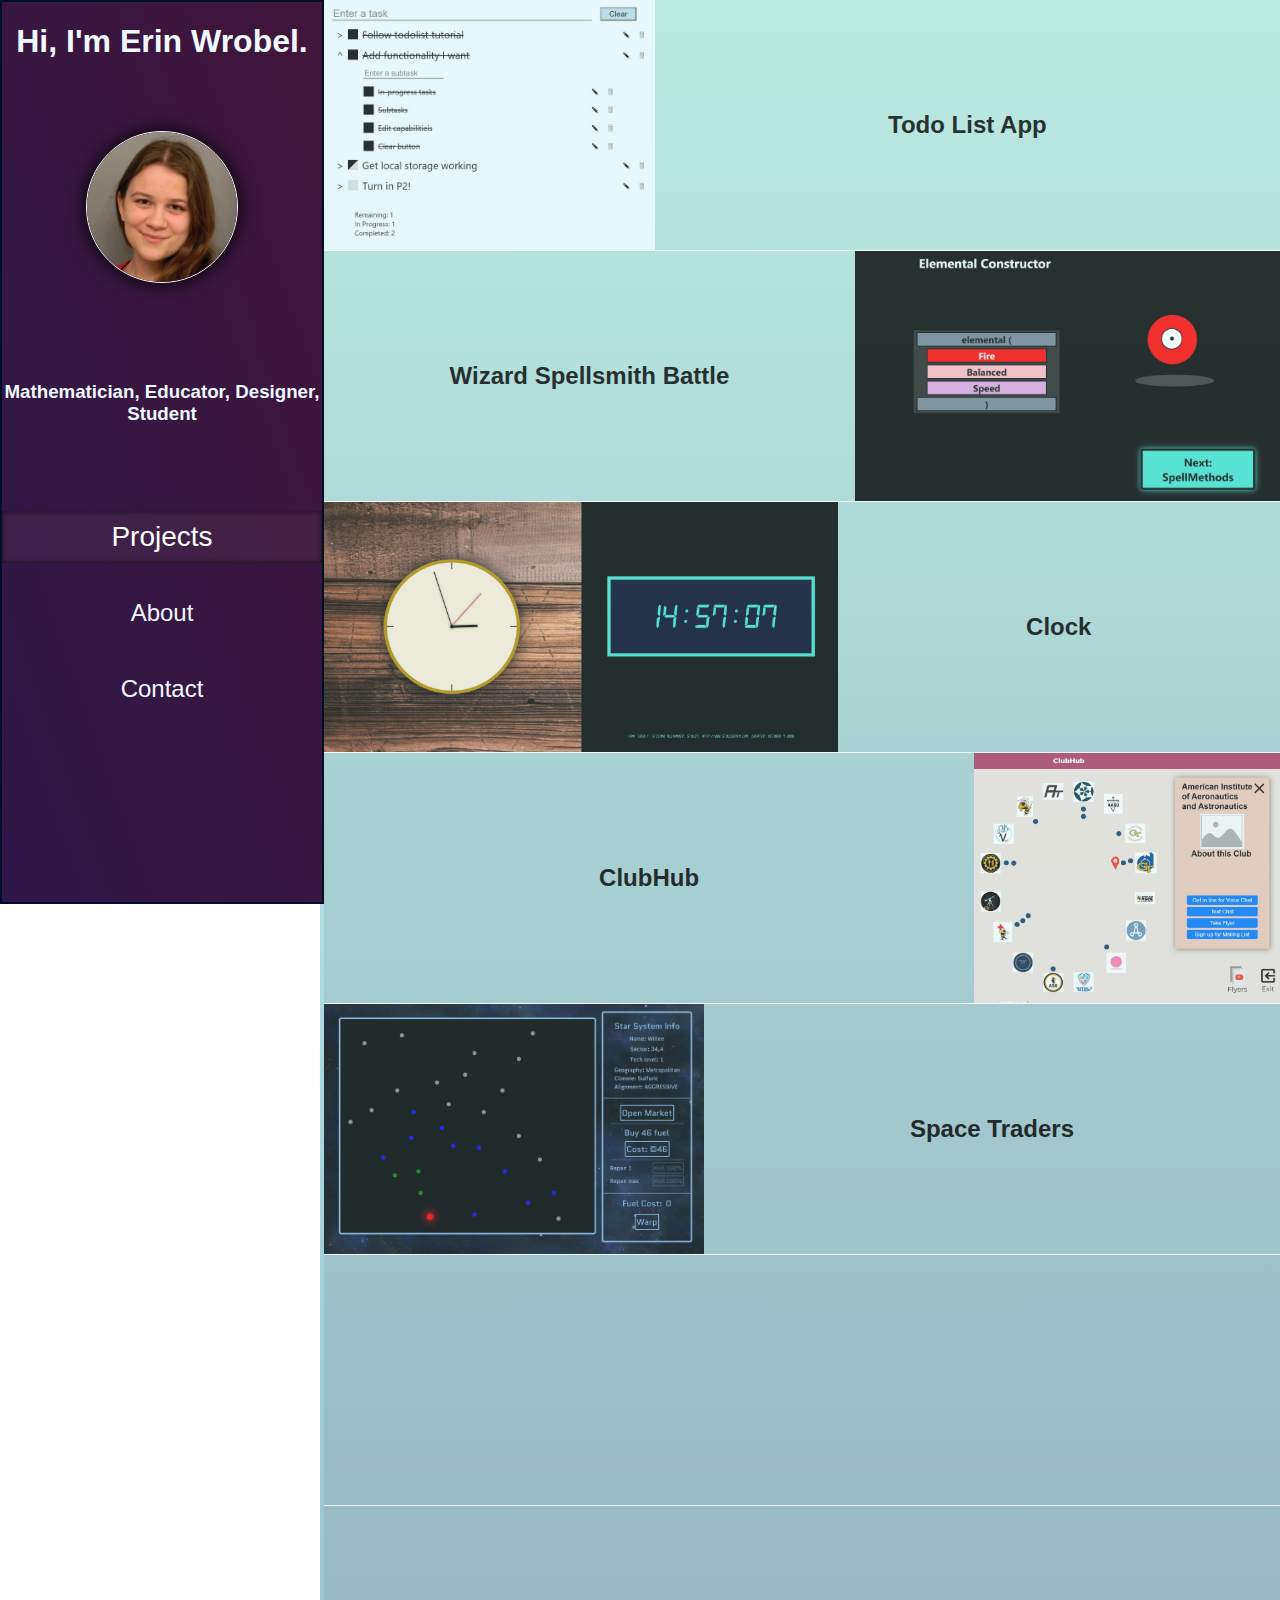
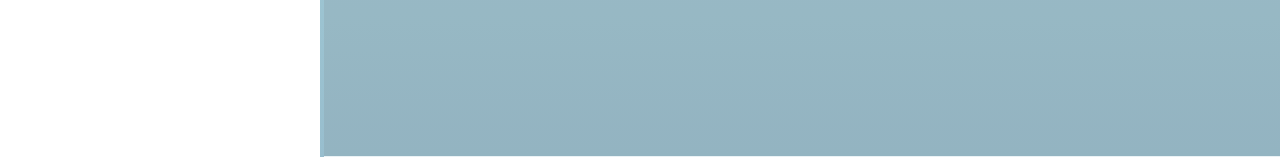
<file: index.html>
<!DOCTYPE html>
<html lang="en">
    <head>
        <title>ErinWrobelPersonalPortfolio</title>
        <meta charset="utf-8" />
        <meta name="viewport" content="width=device-width, initial-scale=1, user-scalable=no" />
        <link rel="stylesheet" href="style.css">
    </head>
    <body>
        <div id="basicFlex">
            <div id="navigation">
                <h1>Hi, I'm Erin Wrobel.</h1>
                <img id="profile" src="images/profile.jpg" alt="" />
                <h3>Mathematician, Educator, Designer, Student</h3>
                <div id="navlinks">
                    <div class="selected">Projects</div>
                    <a class="link" href="about.html">About</a>
                    <a class="link" href="contact.html">Contact</a>
                </div>
            </div>
            <div id="doubleborder"></div>
            <div id="projects">
                <a href="todolist.html">
                    <div class="project" id="todolist">
                        <!-- TodoList -->
                        <img src="images/todolist.jpg" alt="" />
                        <div class="projectText">
                            <h2>Todo List App</h2>
                            <div class="message" id="todolistDiv"></div>
                        </div>
                    </div>
                </a>
                <a href="wsb.html">
                    <div class="project" id="wsb">
                        <!-- Wizard Spellsmith Battle -->
                        <div class="projectText">
                            <h2>Wizard Spellsmith Battle</h2>
                            <div class="message" id="wsbDiv"></div>
                        </div>
                        <img id="wsbimg" src="images/wizard-spellsmith-battle.jpg" alt="" />
                    </div>
                </a>
                <a href="clock.html">
                    <div class="project" id="clock">
                        <!-- Clock -->
                        <img src="images/clock.jpg" alt="" />
                        <div class="projectText">
                            <h2>Clock</h2>
                            <div class="message" id="clockDiv"></div>
                        </div>
                    </div>
                </a>
                <a href="clubhub.html">
                    <div class="project" id="clubhub">
                        <!-- ClubHub -->
                        <div class="projectText">
                            <h2>ClubHub</h2>
                            <div class="message" id="clubhubDiv"></div>
                        </div>
                        <img src="images/clubhub.jpg" alt="" />
                    </div>
                </a>
                <a href="spacetraders.html">
                    <div class="project" id="spaceTraders">
                        <!-- Space Traders -->
                        <img src="images/space-traders.jpg" alt="" />
                        <div class="projectText">
                            <h2>Space Traders</h2>
                            <div class="message" id="spaceTradersDiv"></div>
                        </div>
                    </div>
                </a>
                <div class="project">
                    <!-- VIP Research -->
                </div>
                <div class="project">
                    <!-- Data Science -->
                </div>
            </div>
        </div>
        <script src="script.js"></script>
    </body>
</html>
</file>
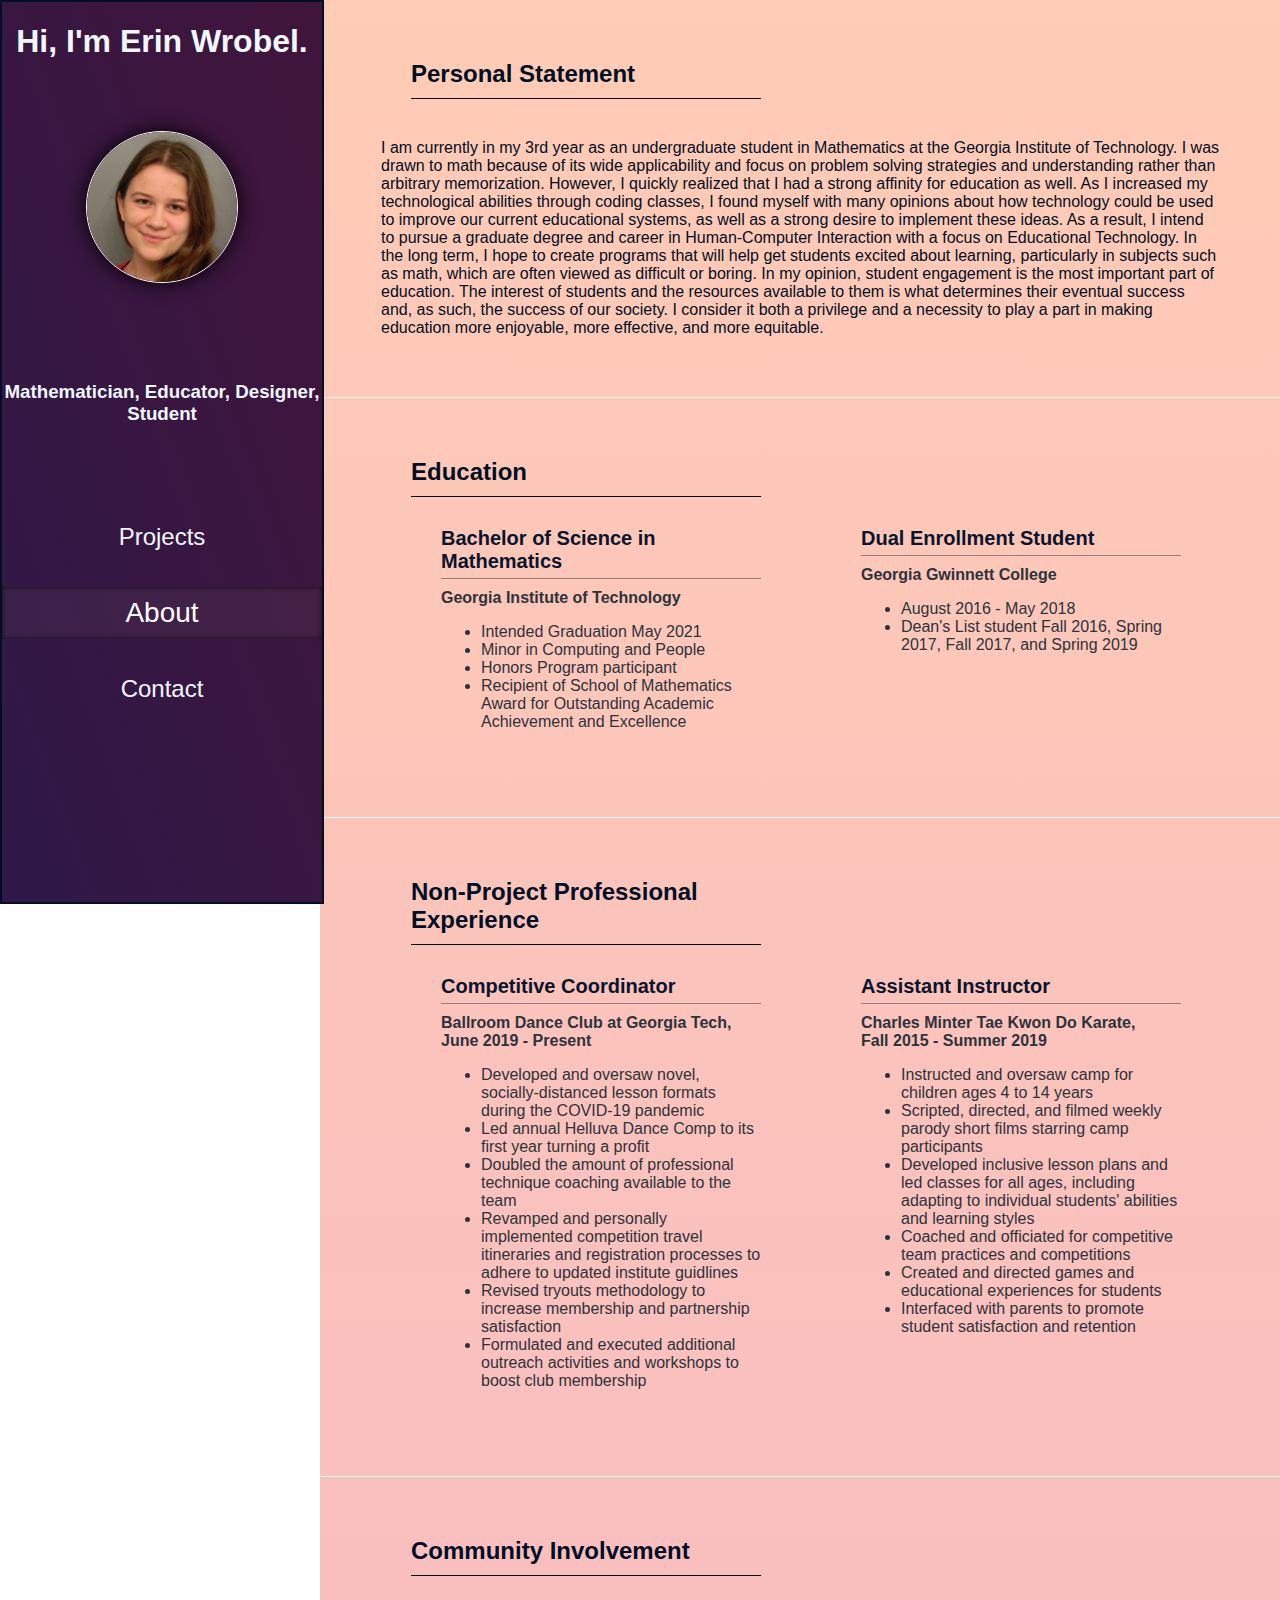
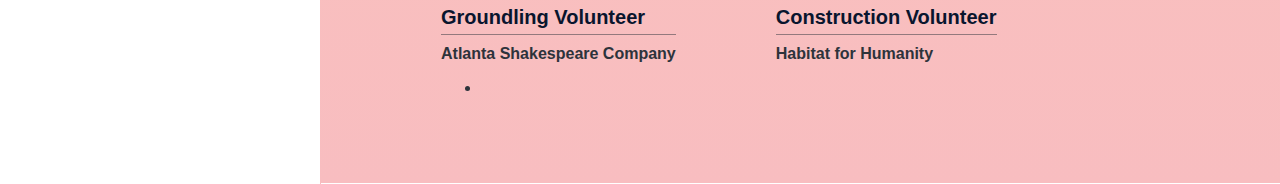
<file: about.html>
<!DOCTYPE html>
<html lang="en">
    <head>
        <title>ErinWrobelPersonalPortfolio</title>
        <meta charset="utf-8" />
        <meta name="viewport" content="width=device-width, initial-scale=1, user-scalable=no" />
        <link rel="stylesheet" href="style.css">
    </head>
    <body>
        <div id="basicFlex">
            <div id="navigation">
                <h1>Hi, I'm Erin Wrobel.</h1>
                <img id="profile" src="images/profile.jpg" alt="" />
                <h3>Mathematician, Educator, Designer, Student</h3>
                <div id="navlinks">
                    <a class="link" href="index.html">Projects</a>
                    <div class="selected">About</div>
                    <a class="link" href="contact.html">Contact</a>
                </div>
            </div>
            <div id="aboutblock">
                <div class="aboutp">
                    <h4>Personal Statement</h4>
                    <p>I am currently in my 3rd year as an undergraduate student in Mathematics at the Georgia Institute of Technology. 
                        I was drawn to math because of its wide applicability and focus on problem solving strategies and understanding
                        rather than arbitrary memorization. However, I quickly realized that I had a strong affinity for education as well.
                        As I increased my technological abilities through coding classes, I found myself with many opinions about how 
                        technology could be used to improve our current educational systems, as well as a strong desire to implement these ideas. 
                        As a result, I intend to pursue a graduate degree and career in Human-Computer Interaction with a focus on Educational 
                        Technology. In the long term, I hope to create programs that will help get students excited about learning, particularly 
                        in subjects such as math, which are often viewed as difficult or boring. In my opinion, student engagement is the most 
                        important part of education. The interest of students and the resources available to them is what determines their eventual 
                        success and, as such, the success of our society. I consider it both a privilege and a necessity to play a part in making 
                        education more enjoyable, more effective, and more equitable. 
                    </p>
                </div>
                <div class="aboutp">
                    <h4>Education</h4>
                    <div class="contents">
                        <div class="entry">
                            <h5>Bachelor of Science in Mathematics</h5>
                            <h6>Georgia Institute of Technology</h6>
                            <ul>
                                <li>Intended Graduation May 2021</li>
                                <li>Minor in Computing and People</li>
                                <li>Honors Program participant</li>
                                <li>Recipient of School of Mathematics Award for Outstanding Academic Achievement and Excellence</li>
                            </ul>
                        </div>
                        <div class="entry">
                            <h5>Dual Enrollment Student</h5>
                            <h6>Georgia Gwinnett College</h6>
                            <ul>
                                <li>August 2016 - May 2018</li>
                                <li>Dean's List student Fall 2016, Spring 2017, Fall 2017, and Spring 2019</li>
                            </ul>
                        </div>
                    </div>
                </div>
                <div class="aboutp">
                    <h4>Non-Project Professional Experience</h4>
                    <div class="contents">
                        <div class="entry">
                            <h5>Competitive Coordinator</h5>
                            <h6>Ballroom Dance Club at Georgia Tech,</h6>
                            <h6>June 2019 - Present</h6>
                            <ul>
                                <li>Developed and oversaw novel, socially-distanced lesson formats during the COVID-19 pandemic</li>
                                <li>Led annual Helluva Dance Comp to its first year turning a profit</li>
                                <li>Doubled the amount of professional technique coaching available to the team</li>
                                <li>Revamped and personally implemented competition travel itineraries and registration processes to adhere to updated institute guidlines</li> 
                                <li>Revised tryouts methodology to increase membership and partnership satisfaction</li>
                                <li>Formulated and executed additional outreach activities and workshops to boost club membership</li>
                            </ul>
                        </div>
                        <div class="entry">
                            <h5>Assistant Instructor</h5>
                            <h6>Charles Minter Tae Kwon Do Karate,</h6>
                            <h6>Fall 2015 - Summer 2019</h6>
                            <ul>
                                <li>Instructed and oversaw camp for children ages 4 to 14 years</li>
                                <li>Scripted, directed, and filmed weekly parody short films starring camp participants</li>
                                <li>Developed inclusive lesson plans and led classes for all ages, including adapting to individual students' abilities and learning styles</li>
                                <li>Coached and officiated for competitive team practices and competitions</li>
                                <li>Created and directed games and educational experiences for students</li>
                                <li>Interfaced with parents to promote student satisfaction and retention</li>
                            </ul>
                        </div>
                    </div>
                </div>
                <div class="aboutp">
                    <h4>Community Involvement</h4>
                    <div class="contents">
                        <div class="entry">
                            <h5>Groundling Volunteer</h5>
                            <h6>Atlanta Shakespeare Company</h6>
                            <ul>
                                <li></li>
                            </ul>
                        </div>
                        <div class="entry">
                            <h5>Construction Volunteer</h5>
                            <h6>Habitat for Humanity</h6>
                        </div>
                    </div>
                </div>
            </div>
        </div>
        <script src="script.js"></script>
    </body>
</html>
</file>
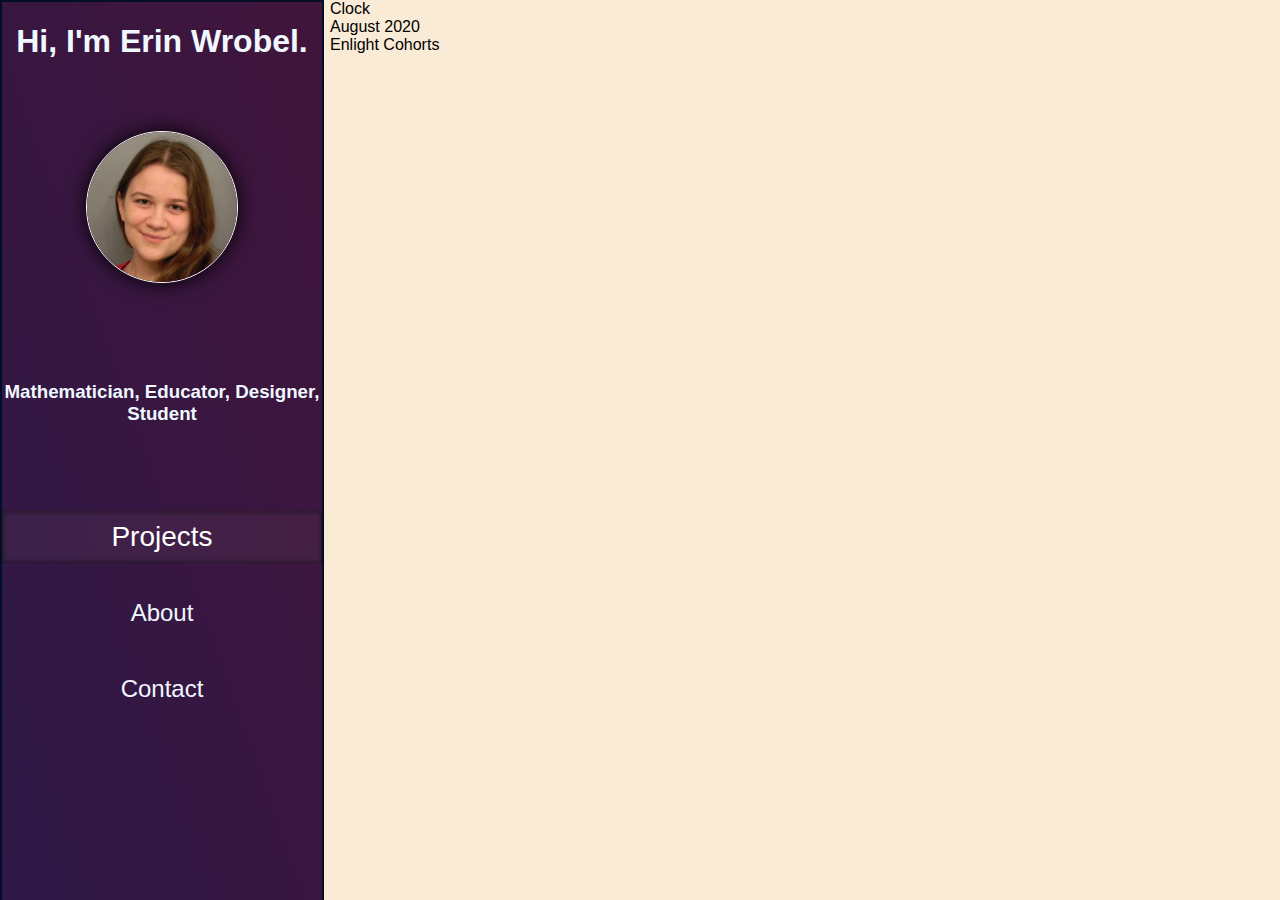
<file: clock.html>
<!DOCTYPE html>
<html lang="en">
    <head>
        <title>ErinWrobelPersonalPortfolio</title>
        <meta charset="utf-8" />
        <meta name="viewport" content="width=device-width, initial-scale=1, user-scalable=no" />
        <link rel="stylesheet" href="style.css">
    </head>
    <body>
        <div id="basicFlex">
            <div id="navigation">
                <h1>Hi, I'm Erin Wrobel.</h1>
                <img id="profile" src="images/profile.jpg" alt="" />
                <h3>Mathematician, Educator, Designer, Student</h3>
                <div id="navlinks">
                    <a class="selected" href="index.html">Projects</a>
                    <a class="link" href="about.html">About</a>
                    <a class="link" href="contact.html">Contact</a>
                </div>
            </div>
            <div class="projectpage">
                <div class="projectTitle">Clock</div>
                <div class="date">August 2020</div>
                <div class="projectSource">Enlight Cohorts</div>
            </div>
        </div>
    </body>
</html>
</file>
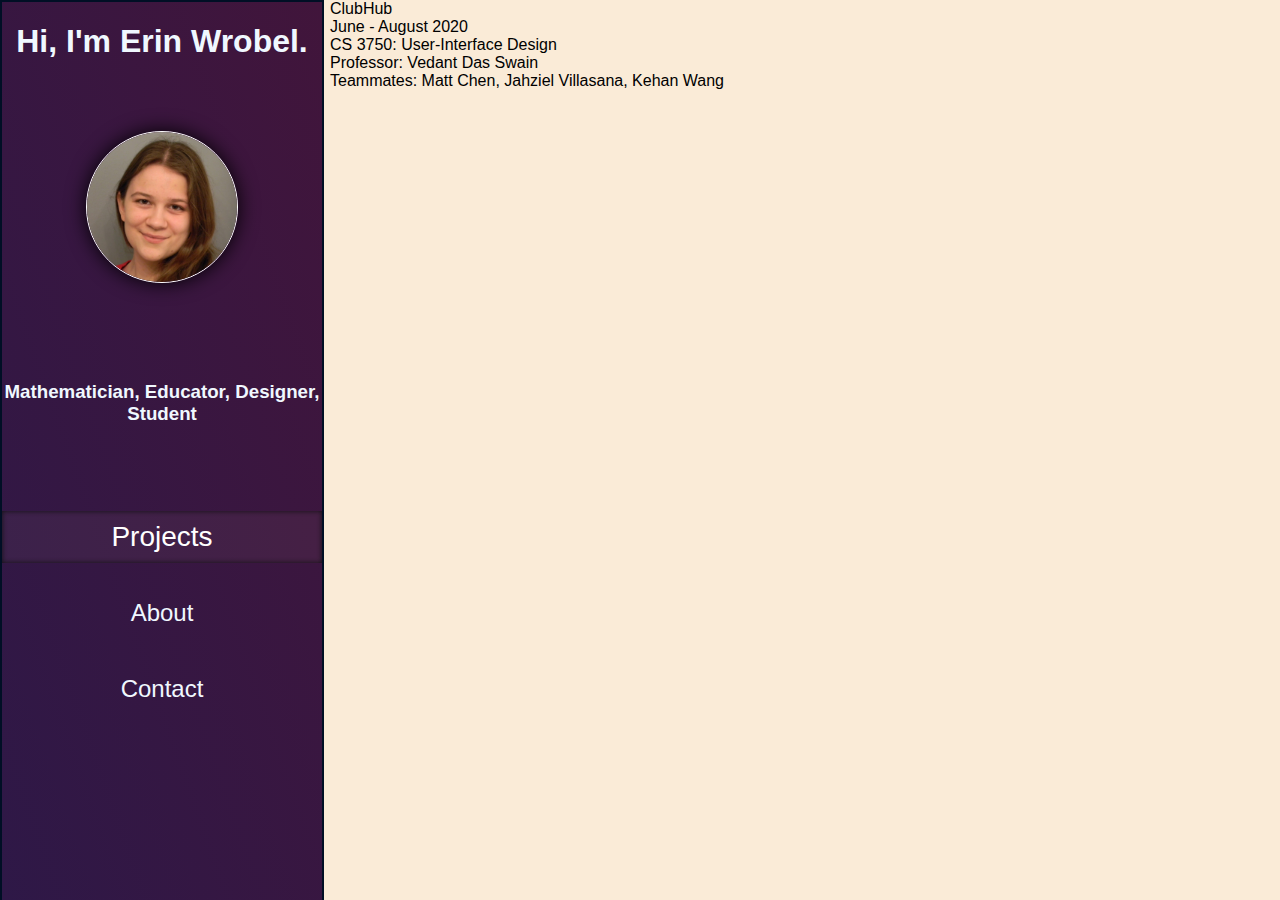
<file: clubhub.html>
<!DOCTYPE html>
<html lang="en">
    <head>
        <title>ErinWrobelPersonalPortfolio</title>
        <meta charset="utf-8" />
        <meta name="viewport" content="width=device-width, initial-scale=1, user-scalable=no" />
        <link rel="stylesheet" href="style.css">
    </head>
    <body>
        <div id="basicFlex">
            <div id="navigation">
                <h1>Hi, I'm Erin Wrobel.</h1>
                <img id="profile" src="images/profile.jpg" alt="" />
                <h3>Mathematician, Educator, Designer, Student</h3>
                <div id="navlinks">
                    <a class="selected" href="index.html">Projects</a>
                    <a class="link" href="about.html">About</a>
                    <a class="link" href="contact.html">Contact</a>
                </div>
            </div>
            <div class="projectpage">
                <div class="projectTitle">ClubHub</div>
                <div class="date">June - August 2020</div>
                <div class="projectSource">CS 3750: User-Interface Design</div>
                <div class="projectManager">Professor: Vedant Das Swain</div>
                <div class="projectTeammates">Teammates: Matt Chen, Jahziel Villasana, Kehan Wang</div>
            </div>
        </div>
    </body>
</html>
</file>
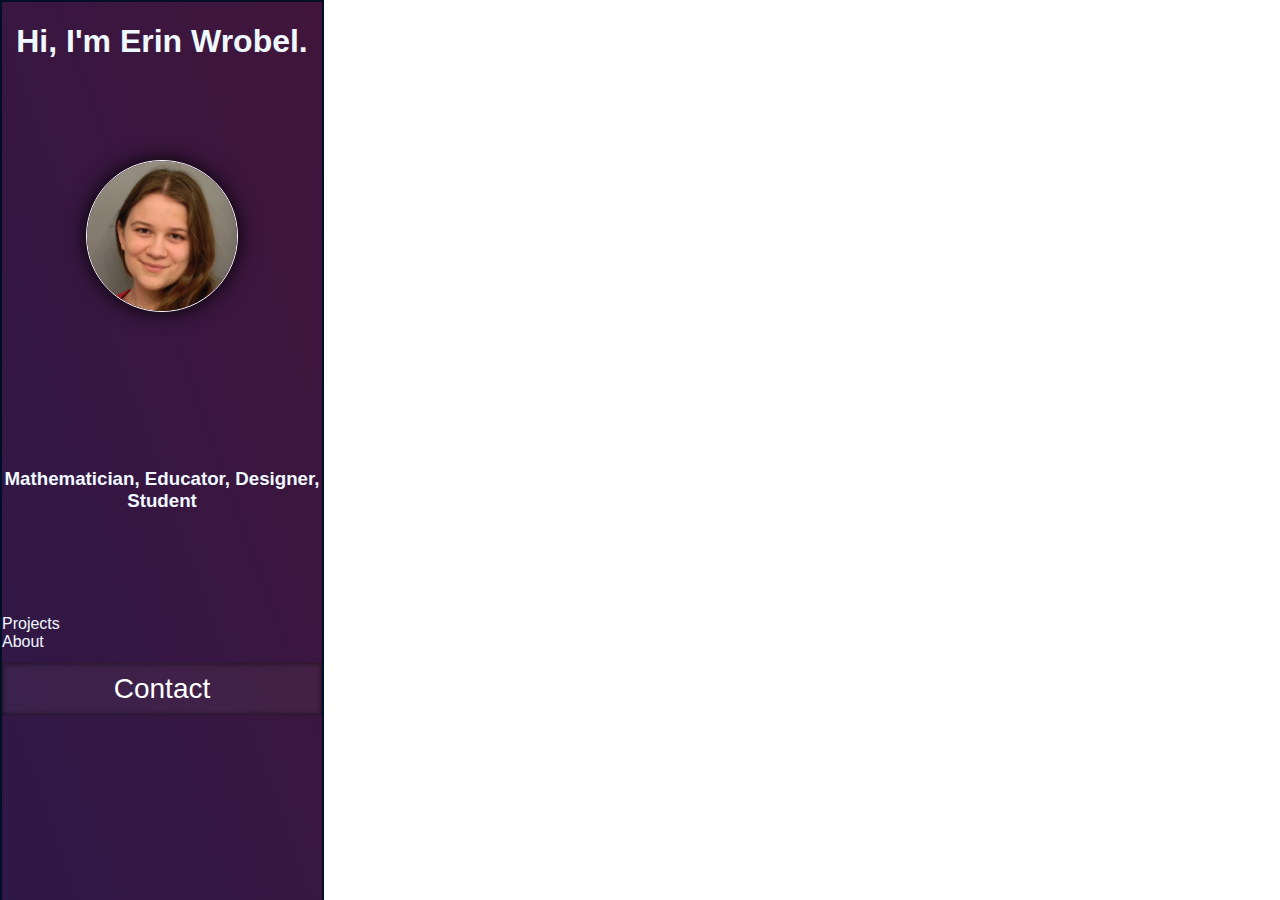
<file: contact.html>
<!DOCTYPE html>
<html lang="en">
    <head>
        <title>ErinWrobelPersonalPortfolio</title>
        <meta charset="utf-8" />
        <meta name="viewport" content="width=device-width, initial-scale=1, user-scalable=no" />
        <link rel="stylesheet" href="style.css">
    </head>
    <body>
        <div id="basicFlex">
            <div id="navigation">
                <h1>Hi, I'm Erin Wrobel.</h1>
                <img id="profile" src="images/profile.jpg" alt="" />
                <h3>Mathematician, Educator, Designer, Student</h3>
                <div id="navlinks">
                    <a href="index.html">Projects</a>
                    <a href="about.html">About</a>
                    <div class="selected">Contact</div>
                </div>
            </div>
            <div id="contactblock">
                    
            </div>
        </div>
        <script src="script.js"></script>
    </body>
</html>
</file>
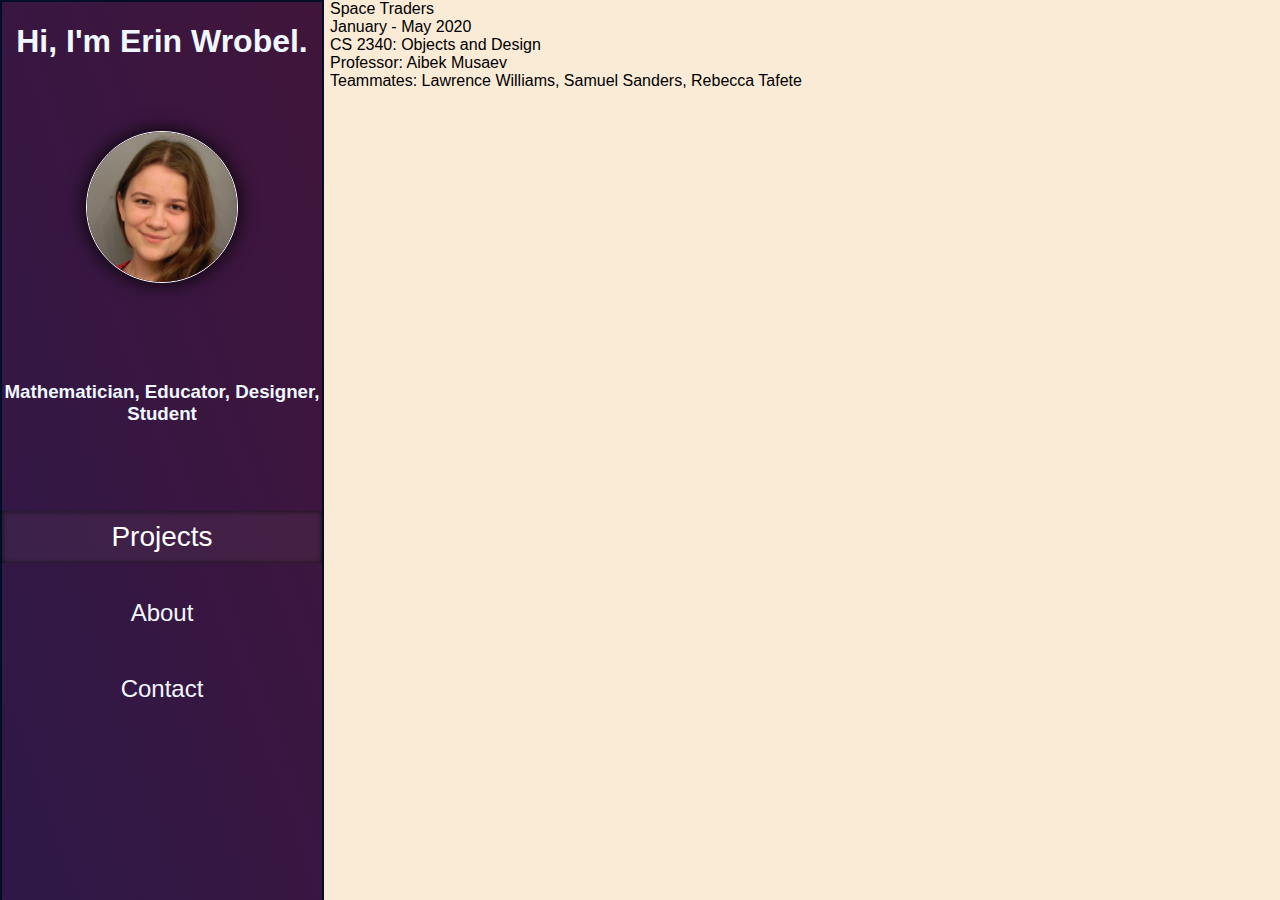
<file: spacetraders.html>
<!DOCTYPE html>
<html lang="en">
    <head>
        <title>ErinWrobelPersonalPortfolio</title>
        <meta charset="utf-8" />
        <meta name="viewport" content="width=device-width, initial-scale=1, user-scalable=no" />
        <link rel="stylesheet" href="style.css">
    </head>
    <body>
        <div id="basicFlex">
            <div id="navigation">
                <h1>Hi, I'm Erin Wrobel.</h1>
                <img id="profile" src="images/profile.jpg" alt="" />
                <h3>Mathematician, Educator, Designer, Student</h3>
                <div id="navlinks">
                    <a class="selected" href="index.html">Projects</a>
                    <a class="link" href="about.html">About</a>
                    <a class="link" href="contact.html">Contact</a>
                </div>
            </div>
            <div class="projectpage">
                <div class="projectTitle">Space Traders</div>
                <div class="date">January - May 2020</div>
                <div class="projectSource">CS 2340: Objects and Design</div>
                <div class="projectManager">Professor: Aibek Musaev</div>
                <div class="projectTeammates">Teammates: Lawrence Williams, Samuel Sanders, Rebecca Tafete</div>
            </div>
        </div>
    </body>
</html>
</file>
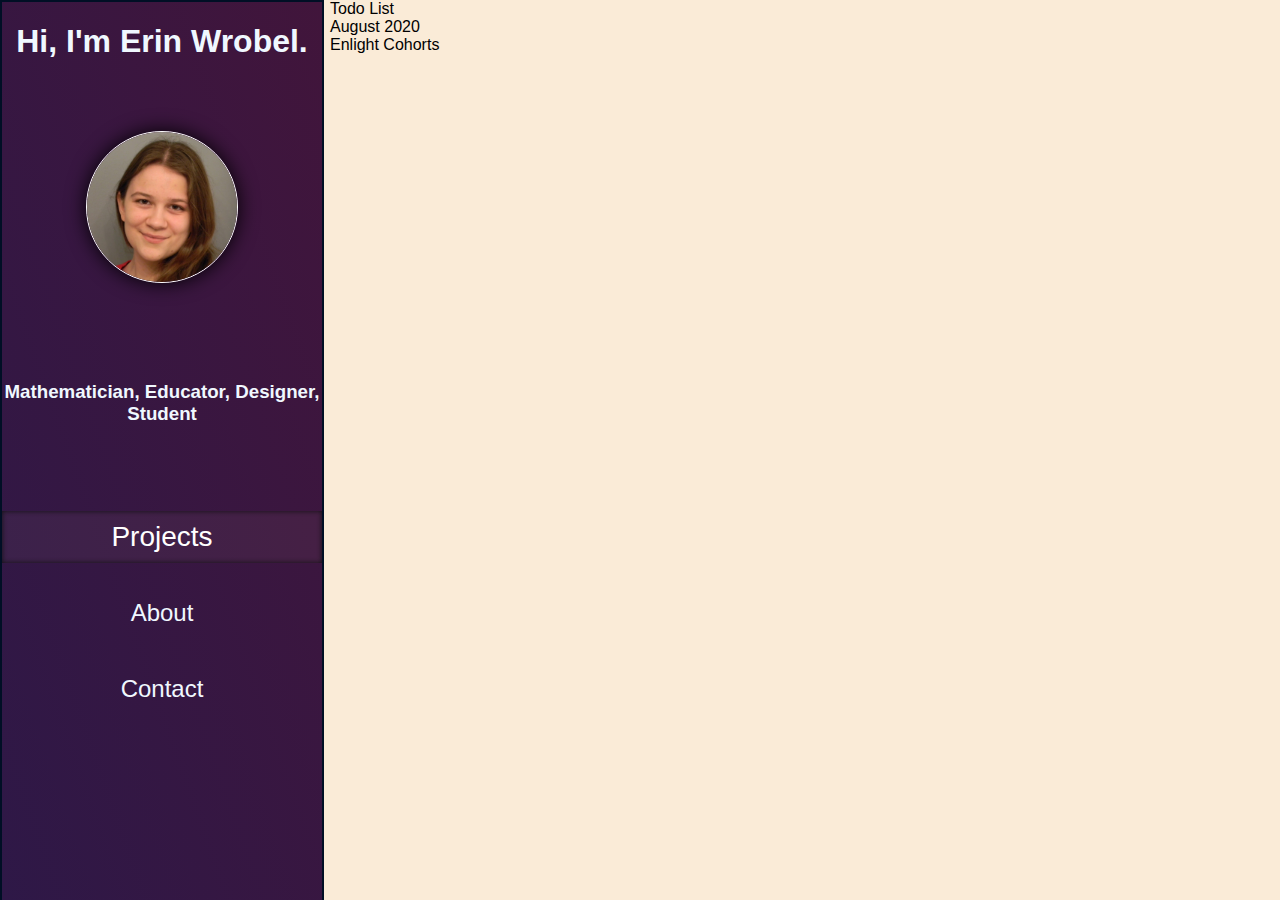
<file: todolist.html>
<!DOCTYPE html>
<html lang="en">
    <head>
        <title>ErinWrobelPersonalPortfolio</title>
        <meta charset="utf-8" />
        <meta name="viewport" content="width=device-width, initial-scale=1, user-scalable=no" />
        <link rel="stylesheet" href="style.css">
    </head>
    <body>
        <div id="basicFlex">
            <div id="navigation">
                <h1>Hi, I'm Erin Wrobel.</h1>
                <img id="profile" src="images/profile.jpg" alt="" />
                <h3>Mathematician, Educator, Designer, Student</h3>
                <div id="navlinks">
                    <a class="selected" href="index.html">Projects</a>
                    <a class="link" href="about.html">About</a>
                    <a class="link" href="contact.html">Contact</a>
                </div>
            </div>
            <div class="projectpage">
                <div class="projectTitle">Todo List</div>
                <div class="date">August 2020</div>
                <div class="projectSource">Enlight Cohorts</div>
            </div>
        </div>
    </body>
</html>
</file>
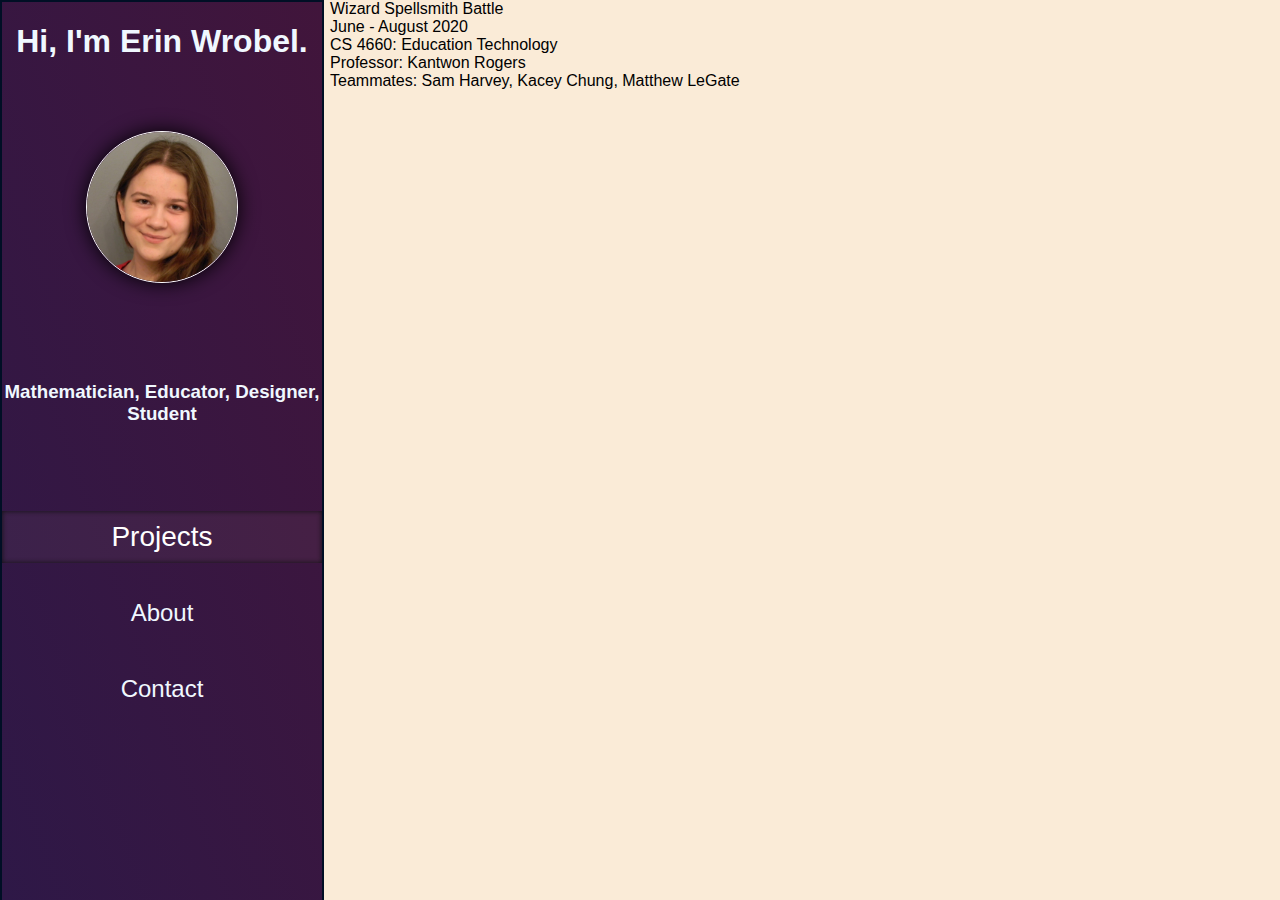
<file: wsb.html>
<!DOCTYPE html>
<html lang="en">
    <head>
        <title>ErinWrobelPersonalPortfolio</title>
        <meta charset="utf-8" />
        <meta name="viewport" content="width=device-width, initial-scale=1, user-scalable=no" />
        <link rel="stylesheet" href="style.css">
    </head>
    <body>
        <div id="basicFlex">
            <div id="navigation">
                <h1>Hi, I'm Erin Wrobel.</h1>
                <img id="profile" src="images/profile.jpg" alt="" />
                <h3>Mathematician, Educator, Designer, Student</h3>
                <div id="navlinks">
                    <a class="selected" href="index.html">Projects</a>
                    <a class="link" href="about.html">About</a>
                    <a class="link" href="contact.html">Contact</a>
                </div>
            </div>
            <div class="projectpage">
                <div class="projectTitle">Wizard Spellsmith Battle</div>
                <div class="date">June - August 2020</div>
                <div class="projectSource">CS 4660: Education Technology</div>
                <div class="projectManager">Professor: Kantwon Rogers</div>
                <div class="projectTeammates">Teammates: Sam Harvey, Kacey Chung, Matthew LeGate</div>
            </div>
        </div>
    </body>
</html>
</file>
<file: style.css>
html {
    scroll-behavior: smooth;
}

body {
    margin: 0;
    font-family: 'Lucida Sans', 'Lucida Sans Regular', 'Lucida Grande', 'Lucida Sans Unicode', Geneva, Verdana, sans-serif;
    height: auto;
}

h1 {
    align-self: center;
    text-align: center;
    cursor: initial;
}

h4 {
  margin: 40px;
  margin-left: 70px;
  padding-bottom: 10px;
  margin-bottom: 20px;
  max-width: 350px;
  border-bottom: 1px solid black;
  font-size: 24px;
}

p {
  margin: 40px;
  font-size: 16px;
}

.aboutp {
  border-bottom: 1px solid white;
  padding: 20px;
  color: rgb(0, 15, 37);
}

#profile {
    height: 150px;
    border-radius: 100%;
    margin: auto;
    border: 1px solid white;
    box-shadow: 0px 0px 20px black;
}

#basicFlex {
    margin: 0;
    padding: 0;
    display: flex;
    flex-direction: row;
    height: 100%;
}

#navigation {
    width: 25%;
    margin: 0;
    height: 100%;
    background: linear-gradient(to bottom left, #41153b 0%, #2e1847 100%);
    color: aliceblue;
    position: fixed;
    display: flex;
    flex-direction: column;
    border: 2px solid rgb(0, 15, 37);
}

#projects {
    width: 75%;
    margin: 0;
    margin-left: 25%;
    padding-left: 2px;
    min-height: 100%;
    background: linear-gradient(to bottom, #c8fff3 0%, #98bece 100%);
    background-color: #b5e8e5;
}

#aboutblock {
  width: 75%;
  margin: 0;
  margin-left: 25%;
  padding-left: 1px;
  min-height: 100vh;
  height: 100%;
  background: linear-gradient(to bottom, #ffccb5 0%, #f8bdc0 100%);
  background-color: #b5e8e5;
}

.project {
    margin: 0px;
    background-color: rgba(128, 128, 128, 0.2);
    height: 250px;
    display: flex;
    align-items: center;
    transition: all .6s ease;
    -webkit-transition: all .6s ease;
    opacity: 80%;
    margin-left: 2px;
    border-bottom: 1px solid white;
}

.projectText {
    display: flex;
    flex-direction: column;
    justify-content: center;
    align-items: center;
    width: 100%;
    padding: 30px;
}

.project:hover {
    transition: all .6s ease;
    -webkit-transition: all .6s ease;
    opacity: 100%;
    background-color: transparent;
    height: 350px;
    align-items: flex-start;
}

img {
    height: 100%;
}

h2 {
    margin: auto;
    align-self: center;
    text-align: center;
    padding: 30px;
}

h3 {
    margin: auto;
    align-self: center;
    text-align: center;
}

.link {
    align-self: center;
    text-align: center;
    color: inherit;
    font-size: 24px;
    text-decoration: none;
    font-weight: lighter;
    margin: 12px;
    width: 100%;
    padding: 12px 0px;
}

.link:hover {
    background-color: rgba(245, 222, 179, 0.02);
}

a {
  text-decoration: none;
  font-size: inherit;
  color: inherit;
}

.selected {
    font-size: 28px;
    color: white;
    background-color: rgba(255, 235, 205, 0.05);
    padding: 10px 0px;
    margin: 12px;
    box-shadow: inset 0px 0px 5px #111111;
    width: 100%;
    align-self: center;
    text-align: center;
    cursor: pointer;
}

#navlinks {
    display: flex;
    flex-direction: column;
    margin-top: 25px;
    margin-bottom: 175px;
}

.message {
  max-width: 500px;
    animation: fadeIn ease 3s;
    -webkit-animation: fadeIn ease 3s;
    -moz-animation: fadeIn ease 3s;
    -o-animation: fadeIn ease 3s;
    -ms-animation: fadeIn ease 3s;
}

@keyframes fadeIn {
    0% {
      opacity:0;
    }
    100% {
      opacity:1;
    }
  }
  
  @-moz-keyframes fadeIn {
    0% {
      opacity:0;
    }
    100% {
      opacity:1;
    }
  }
  
  @-webkit-keyframes fadeIn {
    0% {
      opacity:0;
    }
    100% {
      opacity:1;
    }
  }
  
  @-o-keyframes fadeIn {
    0% {
      opacity:0;
    }
    100% {
      opacity:1;
    }
  }
  
  @-ms-keyframes fadeIn {
    0% {
      opacity:0;
    }
    100% {
      opacity:1;
    }
  }

.contents {
  display: flex;
  flex-direction: row;
  color: rgb(45, 51, 59);
  margin-left: 50px;
  padding-bottom: 40px;
}

.entry {
  padding: 10px 50px;
  max-width: 25vw;
}

h5 {
  font-size: 20px;
  padding: 0px;
  padding-bottom: 5px;
  margin: 0px;
  color: rgb(9, 21, 46);
  border-bottom: 1px solid rgba(45, 51, 59, 0.493);
  margin-bottom: 10px;
}

h6 {
  font-size: 16px;
  padding: 0px;
  margin: 0px;
}

li {
  font-size: 16px;
}

.projectpage {
  width: 75%;
  min-height: 100vh;
  margin-left: 25%;
  padding-left: 10px;
  background-color: antiquewhite;
}
</file>
